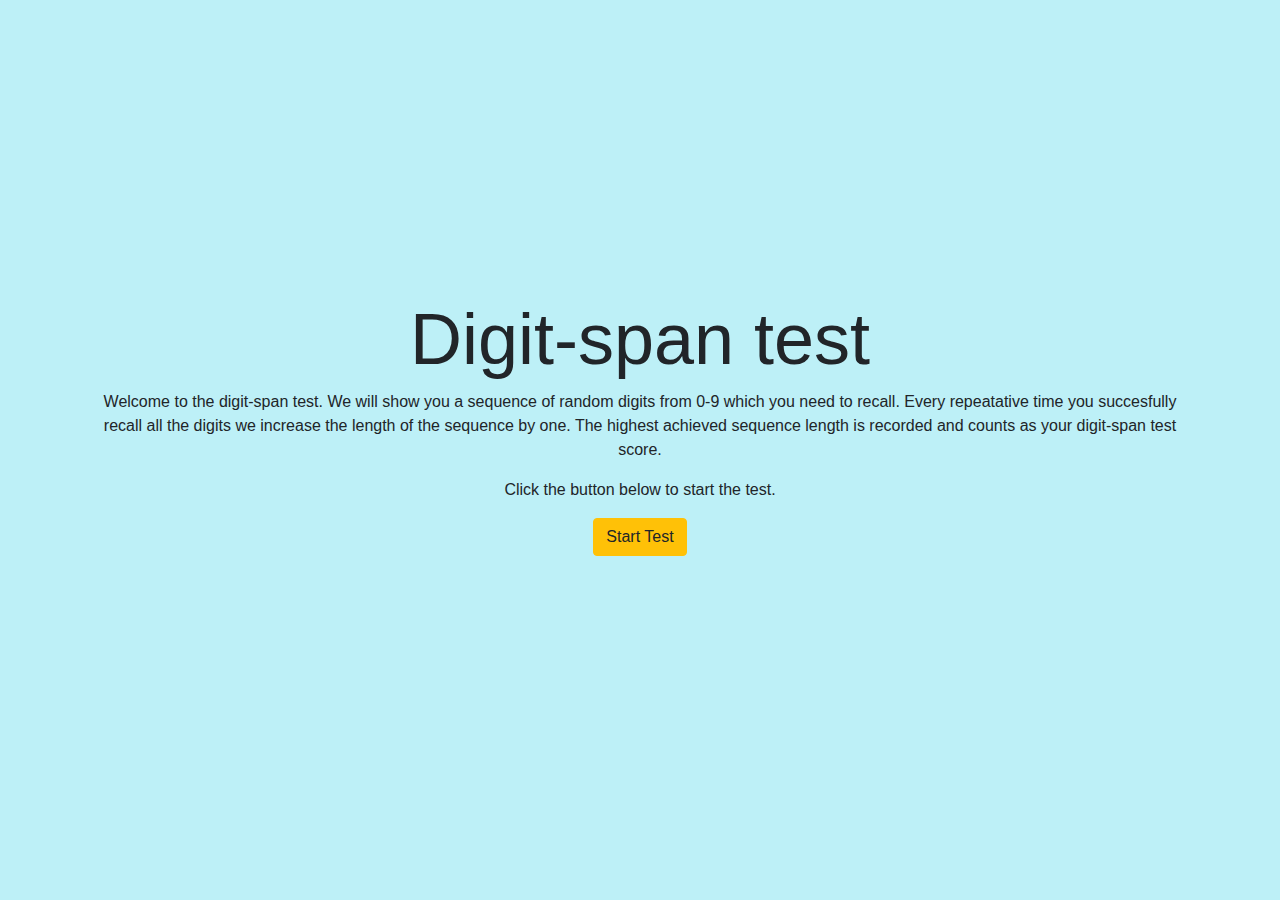
<file: digitSpanTest/index.html>
<!DOCTYPE html>
<html lang="en">
  <head>
    <meta charset="UTF-8" />
    <meta name="viewport" content="width=device-width, initial-scale=1.0" />
    <title>Neuro Feedback | Digit Span Test</title>

    <!-- CSS Files -->
    <link rel="stylesheet" href="../assets/bootstrap/css/bootstrap.min.css" />
  </head>
  <body>
    <!-- Styles -->
    <style>
      body{
        background-color: #bdf0f7;
      }
      body > div {
        /* border: solid 1px blue; */
        min-height: 100vh;
      }
    </style>
    <div class="h-100 d-flex align-items-center pb-5">
      <div class="container text-center">
        <div class="number display-1 mb-5">
          <span id="num"></span>
        </div>
        <div class="w-100 mx-auto" id="start">
          <h2 class="display-3 mb-2">Digit-span test</h2>
          <p>
            Welcome to the digit-span test. We will show you a sequence of
            random digits from 0-9 which you need to recall. Every repeatative
            time you succesfully recall all the digits we increase the length of
            the sequence by one. The highest achieved sequence length is recorded
            and counts as your digit-span test score.
          </p>
          <p>Click the button below to start the test.</p>
          <button type="button" id="start-test" class="btn btn-warning mb-5">
            Start Test
          </button>
        </div>
        <div class="w-50 mx-auto" id="input">
          <p>Fill in the sequence of digits:</p>
          <div class="form-group">
            <input
              type="text"
              id="text-input"
              class="form-control w-100 text-center"
              required="required"
              autofocus
            />
          </div>
          <button type="submit" id="submit-answer" class="btn btn-warning mb-5">
            Submit
          </button>
        </div>
        <div id="results">
          <h2 class="display-4">Results</h2>
          <p>
            <span id="your-answer" style="color: red;"></span>
            <br />
            <span id="right-answer" style="color: green;"></span>
          </p>
          <p>Your highest digit-span score was:</p>
          <h2 class="display-2" id="final-score"></h2>
          <button class="btn btn-warning mb-5" onclick="send()">
            End Test
          </button>
        </div>
      </div>
    </div>
    <script src="script.js"></script>

    <!-- To send score and total time to php -->
	<script>
		
		function send(){
			var score = document.getElementById('final-score').innerHTML;		
			window.location.href = "digitspanResult.php?finalscore="+score;
		};
	</script>
  </body>
</html>
</file>
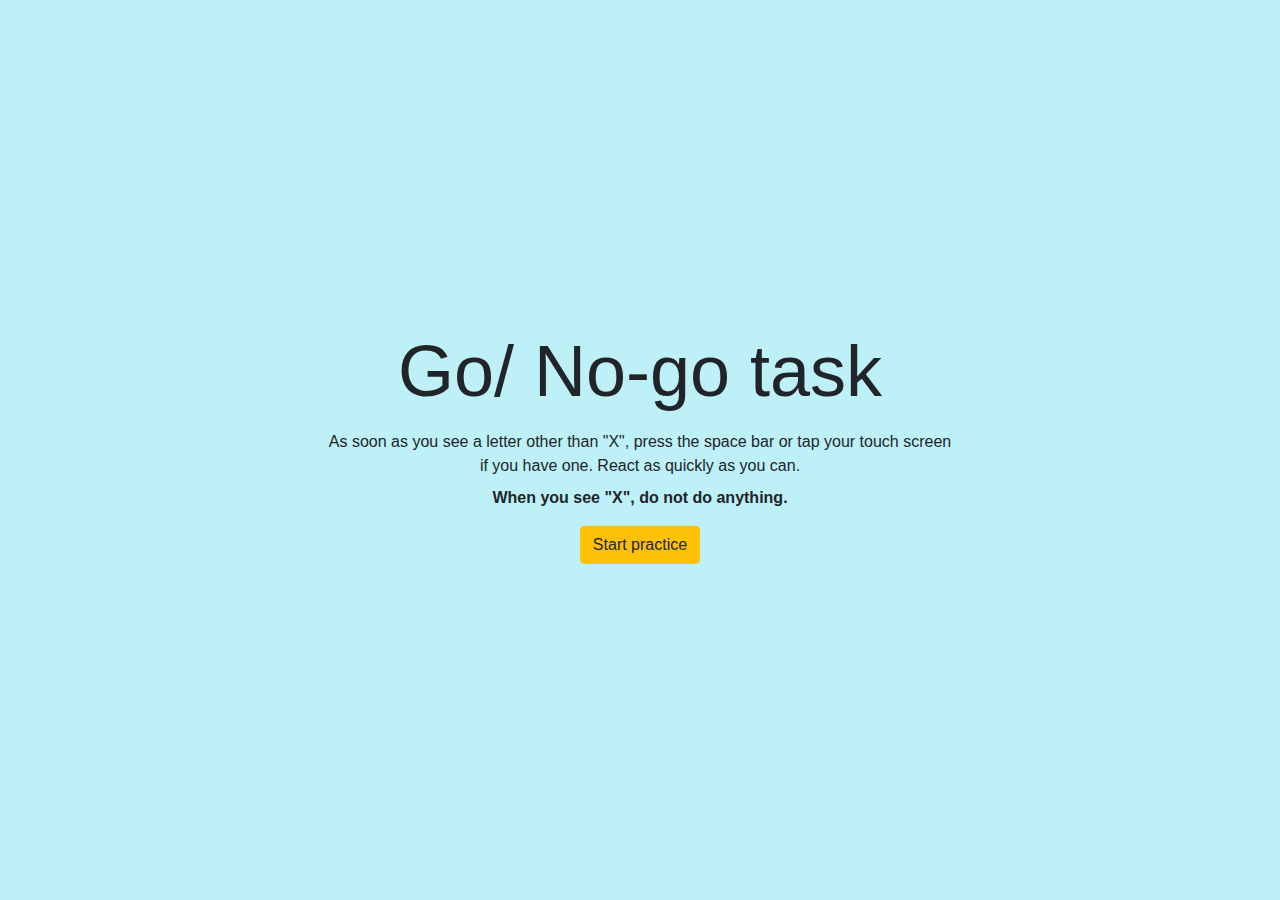
<file: go_no-goTest/index.html>
<!DOCTYPE html>
<html lang="en">
  <head>
    <meta charset="UTF-8" />
    <meta name="viewport" content="width=device-width, initial-scale=1.0" />
    <title>Neuro Feedback | Go/No-go Test</title>

    <!-- CSS Files -->
    <link rel="stylesheet" href="../assets/bootstrap/css/bootstrap.min.css" />
    <link rel="stylesheet" href="styles.css" />
  </head>
  <body>
    <!-- Styles -->
    <style>
      body {
        /* border: solid 1px blue; */
        height: 100vh;
        background-color: #bdf0f7;
      }
    </style>

    <div class="h-100 d-flex flex-column align-items-center justify-content-center">
      <p id="scoreArea"></p>
      <div id="pointsBarHolder">
        <div id="pointsBar">&nbsp;</div>
      </div>

      <div id="dialogArea"></div>
      <div id="centeredArea">
        <p id="textArea" class="display-1"></p>
      </div>
    </div>

    <script src="script.js"></script>
  </body>
</html>
</file>
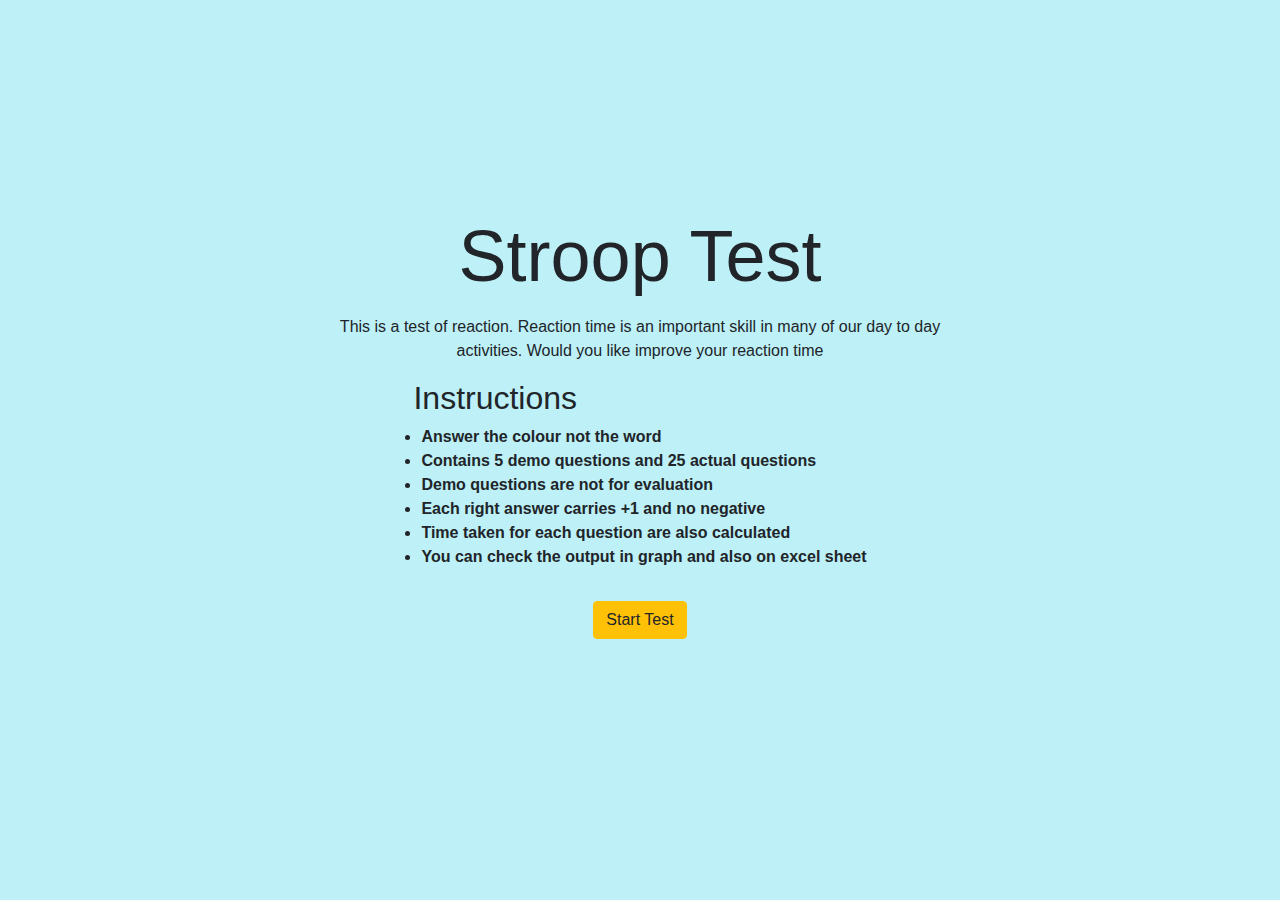
<file: stroopTest/index.html>
<!DOCTYPE html>
<html lang="en">
  <head>
    <meta charset="UTF-8" />
    <meta name="viewport" content="width=device-width, initial-scale=1.0" />
    <title>Neuro Feedback | Stroop Test</title>

    <!-- CSS Files -->
    <link rel="stylesheet" href="../assets/bootstrap/css/bootstrap.min.css" />
    <link rel="stylesheet" href="styles.css" />
  </head>
  <body>
    <!-- Styles -->
    <style>
      body {
        /* border: solid 1px blue; */
        height: 100vh;
        background-color: #bdf0f7;
      }
    </style>

    <div class="h-100 d-flex flex-column align-items-center justify-content-center">
      <!-- INITIAL SCREEN -->
      <h1 id="han-title" class="text-center display-3 mb-3">Stroop Test</h1>
      <div id="han-intro" class="w-50">
        <p id="han-text" class="text-center">
          This is a test of reaction. Reaction time is an important skill in many of our day to day
          activities. Would you like improve your reaction time
        </p>
      </div>

      <!-- INSTRUCTIONS -->
      <div id="instructions">
        <h2 class="mb-2">Instructions</h2>
        <ul class="pl-2 mb-4 font-weight-bold">
          <li>Answer the colour not the word</li>
          <li>Contains 5 demo questions and 25 actual questions</li>
          <li>Demo questions are not for evaluation</li>
          <li>Each right answer carries +1 and no negative</li>
          <li>Time taken for each question are also calculated</li>
          <li>You can check the output in graph and also on excel sheet</li>
        </ul>
      </div>
      <button id="start-stroop" class="btn btn-warning mt-2" onclick="Demo()">
        Start Test
      </button>

      <!-- TIMER BEFORE TEST STARTS -->
      <div id="startstop" class="mb-5">
        <div id="timetext" class="text-center mb-4"></div>
        <div class="display-4 align-self-center mb-5">0:<span id="time">5</span></div>
      </div>

      <!-- TEST OPTIONS -->
      <div id="content" class="display-4 mb-5 font-weight-bolder text-center"></div>
      <div id="options" class="font-weight-bold mb-5">
        <p id="A" onclick="Record(this.id)"></p>
        <p id="B" onclick="Record(this.id)"></p>
        <p id="C" onclick="Record(this.id)"></p>
        <p id="D" onclick="Record(this.id)"></p>
      </div>

      <!-- CHART & LAST SCREEN -->
      <div id="chartcontainer">
        This is just a replacement in case Javascript is not available or used for SEO purposes
      </div>
      <div id="endButton" class="flex-column align-items-center mt-2">
        <div id="result" class="display-4">
          Score:<span id="score" class="mr-5"></span>Total Time:
          <span id="totaltime"></span>
        </div>
        <button id="endbtn" class="btn btn-warning mt-5" onclick="send_data();window.history.back()">
          End Test
        </button>
      </div>
    </div>

    <script src="../assets/jscharts/jscharts.js"></script>
	<script src="https://ajax.googleapis.com/ajax/libs/jquery/3.4.1/jquery.min.js"></script>
    <script src="script.js"></script>
	
	</body>
</html>
</file>
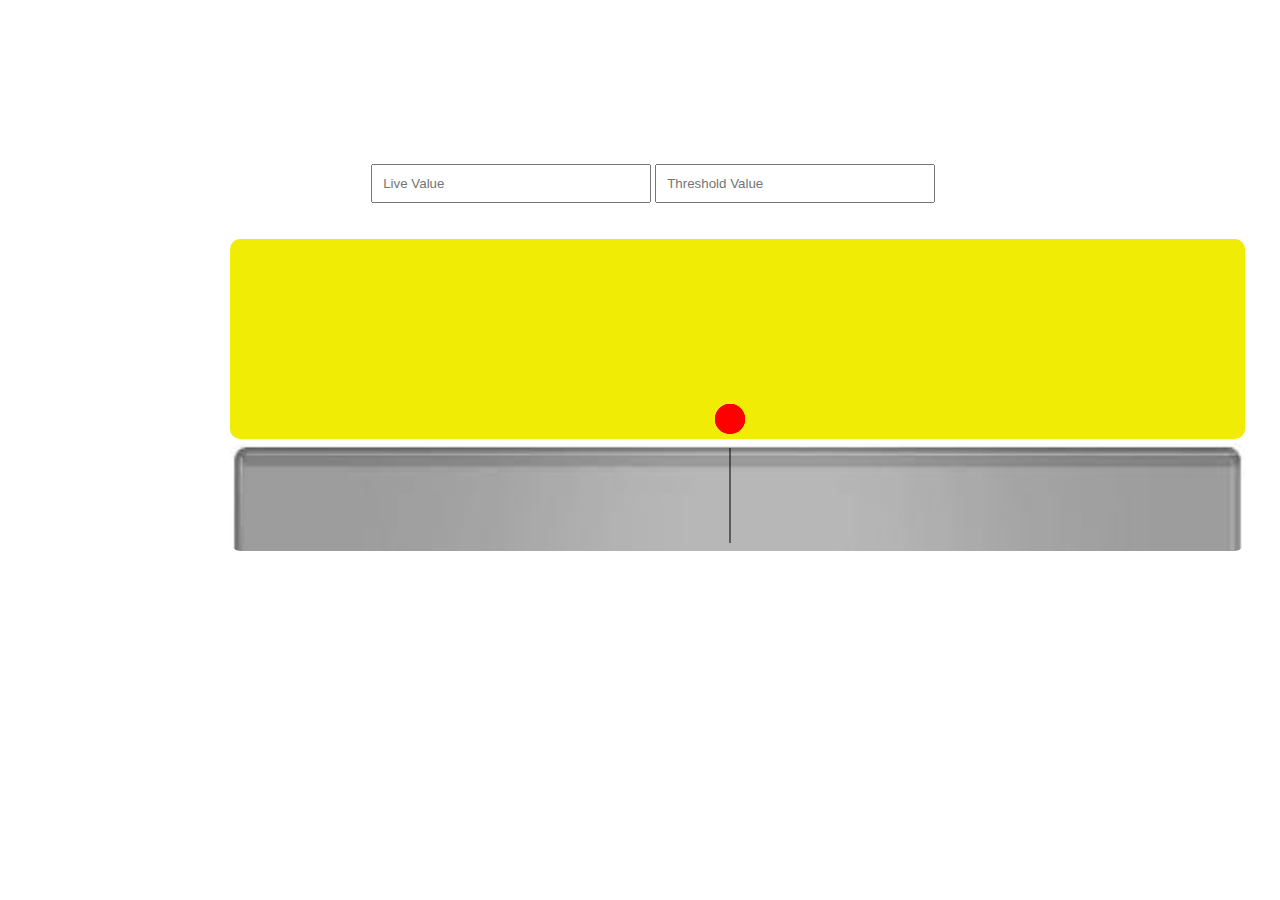
<file: movingball/indexmove.html>
<!DOCTYPE HTML>
<html>
  <head>
    <meta charset="UTF-8">
    <meta name="viewport" content="width=device-width, initial-scale=1.0">
    <title>Neuro FeedBack</title>


    <style>
      body {
        margin: 0px;
        padding: 0px;
        /* background-image: url(6.png); */
        background-repeat: no-repeat;
        background-size: cover;
       }  
      canvas
      {
          margin-left: 18%;
          background-color: rgb(240, 236, 6);
          border-radius: 10px;
      }
      #myinput
      {
        margin-top: 10%;
        margin-left: 29%;
        padding: 10px;
        width: 20%;
      }
      #myinput2
      {
        padding: 10px;
        width: 20%;
      }
      #mybtn
      {
          border: none;
          background-color: rgb(16, 16, 138);
          padding: 10px;
          color: white;
      }
      #mydiv
      {
          background-color: black;
          height: 30%;
          width: 999px;
          margin-left: 18%;
          border: 3px solid black;
      }
      /* hr
      { 
            border:         none;
            border-left:    1px solid hsla(200, 10%, 50%,100);
            height:         100px;
            width:          1px;  
            margin-left: 50.5%;     
        } */
        #myCanvas2
        {     
            background-image: url(5.jpg);
            background-repeat: no-repeat;
            background-size: cover;
        }
    </style>

  </head>
  <body>
      <br><br>
      <input value="" id="myinput"  placeholder="Live Value" onclick="animate()" maxlength="4">
      <input value="" id="myinput2"  placeholder="Threshold Value" onclick="drawline()" maxlength="4">
      <!-- <button onclick="animate()" id="mybtn"> Calculate</button> --><br><br><br>
      
    <canvas id="myCanvas" width="1015" height="200">  </canvas>
    <canvas id="myCanvas2" width="1015" height="108"> </canvas>

    <!-- <hr><div id="mydiv">   </div> -->
  </body>


  <script>
    
    var defaultt=0;
    var startX=500;
   
    // var startY = 180;    
    var defaultt2=0;
     var startX2 = 500;
    var canvas = document.getElementById('myCanvas'); 
    var ctx = canvas.getContext('2d');         
    var moveCircle = setInterval(animate, 10);

    var canvas2 = document.getElementById('myCanvas2');  
    var context = canvas2.getContext('2d');
   var moveline=setInterval(drawline,10);

function drawline()
{
     var userinput2=document.getElementById("myinput2").value; 
     var userinput3=userinput2*10;  
    if(startX2 < 1015)
    {
        if (userinput3 > startX2 )
        {     
            defaultt2= userinput3-startX2;  
            startX2+=defaultt2; 
            myline()                         
        }
        else if(userinput2 == 0)
        {
            startX2=500;
            myline()          
        }
        else if(userinput3 == 1000)
        {
            startX2=1000;
            myline()          
        }
        else if(userinput3 <= 500)
        {
            defaultt2= startX2-userinput3;  
            startX2-=defaultt2; 
            myline()           
        }
        else
        {
            context.fillStyle='black';
        }
    }
    ballcolor()   
}
    function animate() 
    {
        var userinput1=document.getElementById("myinput").value;         
        if(startX < 1015)
        {
            var userinput=userinput1*10;
        if (userinput > startX )
        {     
            defaultt= userinput-startX;  
            startX+=defaultt;     
            myani()             
        }
        else if(userinput == 0)
        {
            startX=500;
            myani()
        }
        else if(userinput == 1000)
        {
            startX=1000;
            myani()
        }
        else if(userinput <= 500)
        {
            defaultt= startX-userinput;  
            startX-=defaultt; 
            myani()                           
        }
        else
        {
            ctx.fillStyle = 'red';  
        }
        } 
        ballcolor();      
    }
    function myani()
    {
        ctx.clearRect(0, 0, canvas.width, canvas.height); 
        ctx.beginPath(); 
        ctx.arc(startX, 180, 15, 0 * Math.PI, 2 * Math.PI); 
        ctx.fill();   
    }
    function myline()
    {
        context.clearRect(0, 0, canvas.width, canvas.height); 
            context.beginPath();
            context.moveTo(startX2, 100);
            context.lineTo(startX2, 5);
            context.stroke();
    }
    function ballcolor()
    {
        if( startX > startX2)
        {
            ctx.fillStyle='green';
            ctx.fill();
        }
        else
        {
            ctx.fillStyle='red'; 
            ctx.fill();  
        }
    }
</script>
</html>
</file>
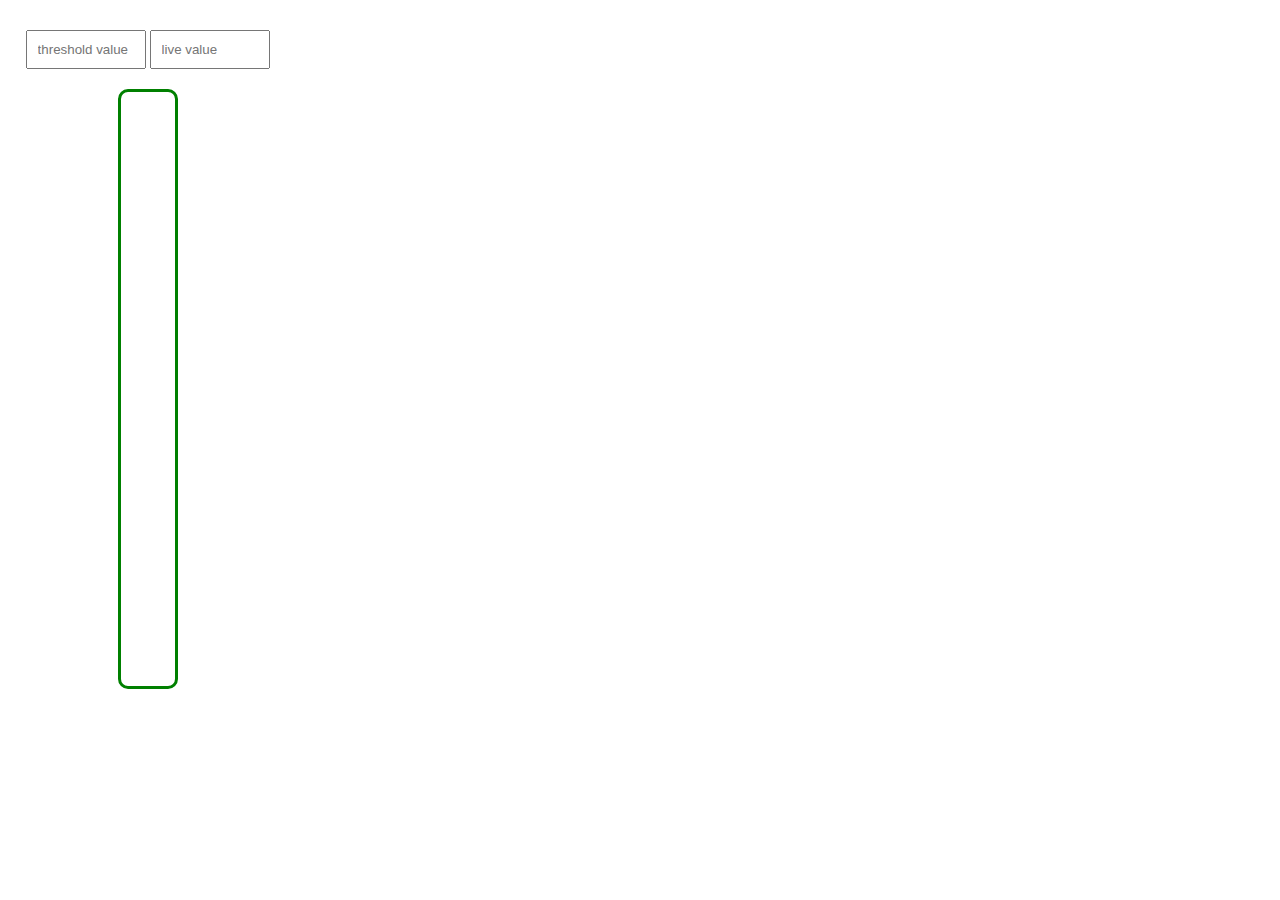
<file: progressbar/customizeprogress.html>
<!DOCTYPE html>
<html lang="en">
  <head>
    <meta charset="UTF-8" />
    <meta name="viewport" content="width=device-width, initial-scale=1.0" />
    <title>Neuro FeedBack</title>
    <style>

* {
  margin: 0;
  padding: 0;
  box-sizing: border-box;
}
.progress-container {
  height: 600px;
  width: 60px;
  margin: auto;
  border: solid 3px green;
  border-radius: 10px;
  position: relative;
  -ms-transform: rotate(180deg); /* IE 9 */
  transform: rotate(180deg);
}

.progress-bar {
  height: auto;
  width: 30px;
  border-radius: 5px;
  background-color: green;
  position: absolute;
  top: 12px;
  left: 12px;
  transition: all 500ms;
}

    </style>
    
    
  </head>
  <body >
   <div id="headdiv">
       <div id="mycontainer" style="width: auto;float: left;margin-left: 2%;">
    <input
      class="threshold"
      placeholder="threshold value"
      type="text"
      style="width: 120px; margin-top: 30px;margin-left: 0%; padding: 10px;" 
      />

    <input
      class="live"
      placeholder="live value"
      type="text"
      style="width: 120px; margin-bottom: 20px;padding: 10px;"
     />

    <div  class="progress-container">
      <div  class="progress-bar"></div>
    </div>
</div>
</div>
  </body>
  <script>
    // var progressBar = window.document.getElementById("progress-bar");
    // var progressContainer = window.document.getElementById( "progress-container");
    
    const threshold = window.document.getElementsByClassName("threshold");
    var progressBar = window.document.getElementsByClassName("progress-bar");
    var progressContainer = window.document.getElementsByClassName( "progress-container");
    var live=window.document.getElementsByClassName("live");
    let thresholdValue, value;

    document.addEventListener("change", e => {
  if (e.target.className.indexOf('threshold') > -1) {
    setProgressBarValues(e.target, 'threshold');
  } else if (e.target.className.indexOf('live') > -1) {
    setProgressBarValues(e.target, 'live');
    
  }
});
var count2=sessionStorage.getItem('ch');
for (var i = 0; i < (count2*2)-1; i++) {
  var headdiv = document.getElementById('headdiv');
  var elem = document.querySelector('#mycontainer');
  var clone = elem.cloneNode(true);
  clone.id = 'mycontainer' + i;
  headdiv.appendChild(clone);
}
function setProgressBarValues(changedElement, changedElemName) {
	var parent = changedElement.parentElement;
  var thresholdValue, liveValue;
  
  if (changedElemName === 'threshold') {
      thresholdValue = changedElement.value;
      liveValue = parent.querySelector('.live').value;
  } else if (changedElemName === 'live') {
     thresholdValue = parent.querySelector('.threshold').value;
     liveValue = changedElement.value;
  }
  
  if (thresholdValue && liveValue) {
      const progressBar = parent.querySelector(".progress-bar");
      const progressContainer = parent.querySelector(".progress-container");
      
      let percentValue = Math.floor((liveValue / (2 * thresholdValue)) * 100);
      let percentMargin = Math.floor((25 * liveValue) / 100);
      console.log(percentValue, percentMargin);
      if (liveValue < 100) {
         progressBar.style.height = `calc(${liveValue}% - ${percentMargin}px)`;
      } else if (liveValue => 100) {
         progressBar.style.height = `calc(100% - 25px)`;
      } else {
        progressBar.style.height = `0px`;
      }
      if (percentValue < 50) {
        progressBar.style.backgroundColor = "red";
        progressContainer.style.borderColor = "red";
      } else {
        progressBar.style.backgroundColor = "green";
        progressContainer.style.borderColor = "green";
      }
  }
}
  </script>

</html>
</file>
<file: go_no-goTest/styles.css>
#pointsBarHolder {
  position: absolute;
  margin: 0;
  top: 5vh;
  left: 5vw;
  height: 90vh;
  width: 3vw;
}

#pointsBar {
  display: none;
  position: relative;
  margin: 0;
  height: 100%;
  width: 100%;
}

#scoreArea {
  position: absolute;
  font-size: 4vmin;
  top: 0;
  left: 0;
  margin-left: 2vw;
  display: none;
}

#textArea {
  position: absolute;
  margin: 0;
  top: 50%;
  left: 50%;
  transform: translate(-50%, -50%);
}
#buttonArea {
  position: absolute;
  margin: 0;
  width: 99vw;
  top: 60%;
  left: 50%;
  transform: translate(-50%, 0%);
}
#dialogArea {
  display: flex;
  flex-direction: column;
  position: absolute;
  margin: 0;
  top: 50%;
  left: 50%;
  transform: translate(-50%, -50%);
}
</file>
<file: stroopTest/styles.css>
#startstop,
#han-intro {
  display: flex;
  flex-direction: column;
}

#chartcontainer,
#startstop,
#endButton,
#content {
  display: none;
}

#A,
#B,
#C,
#D {
  display: none;
  cursor: pointer;
  padding: 5px 20px;
  text-align: center;
  border: solid 1px #666;
  border-radius: 5px;
}

#A:hover,
#B:hover,
#C:hover,
#D:hover {
  background: #9bccd3;
}
</file>
